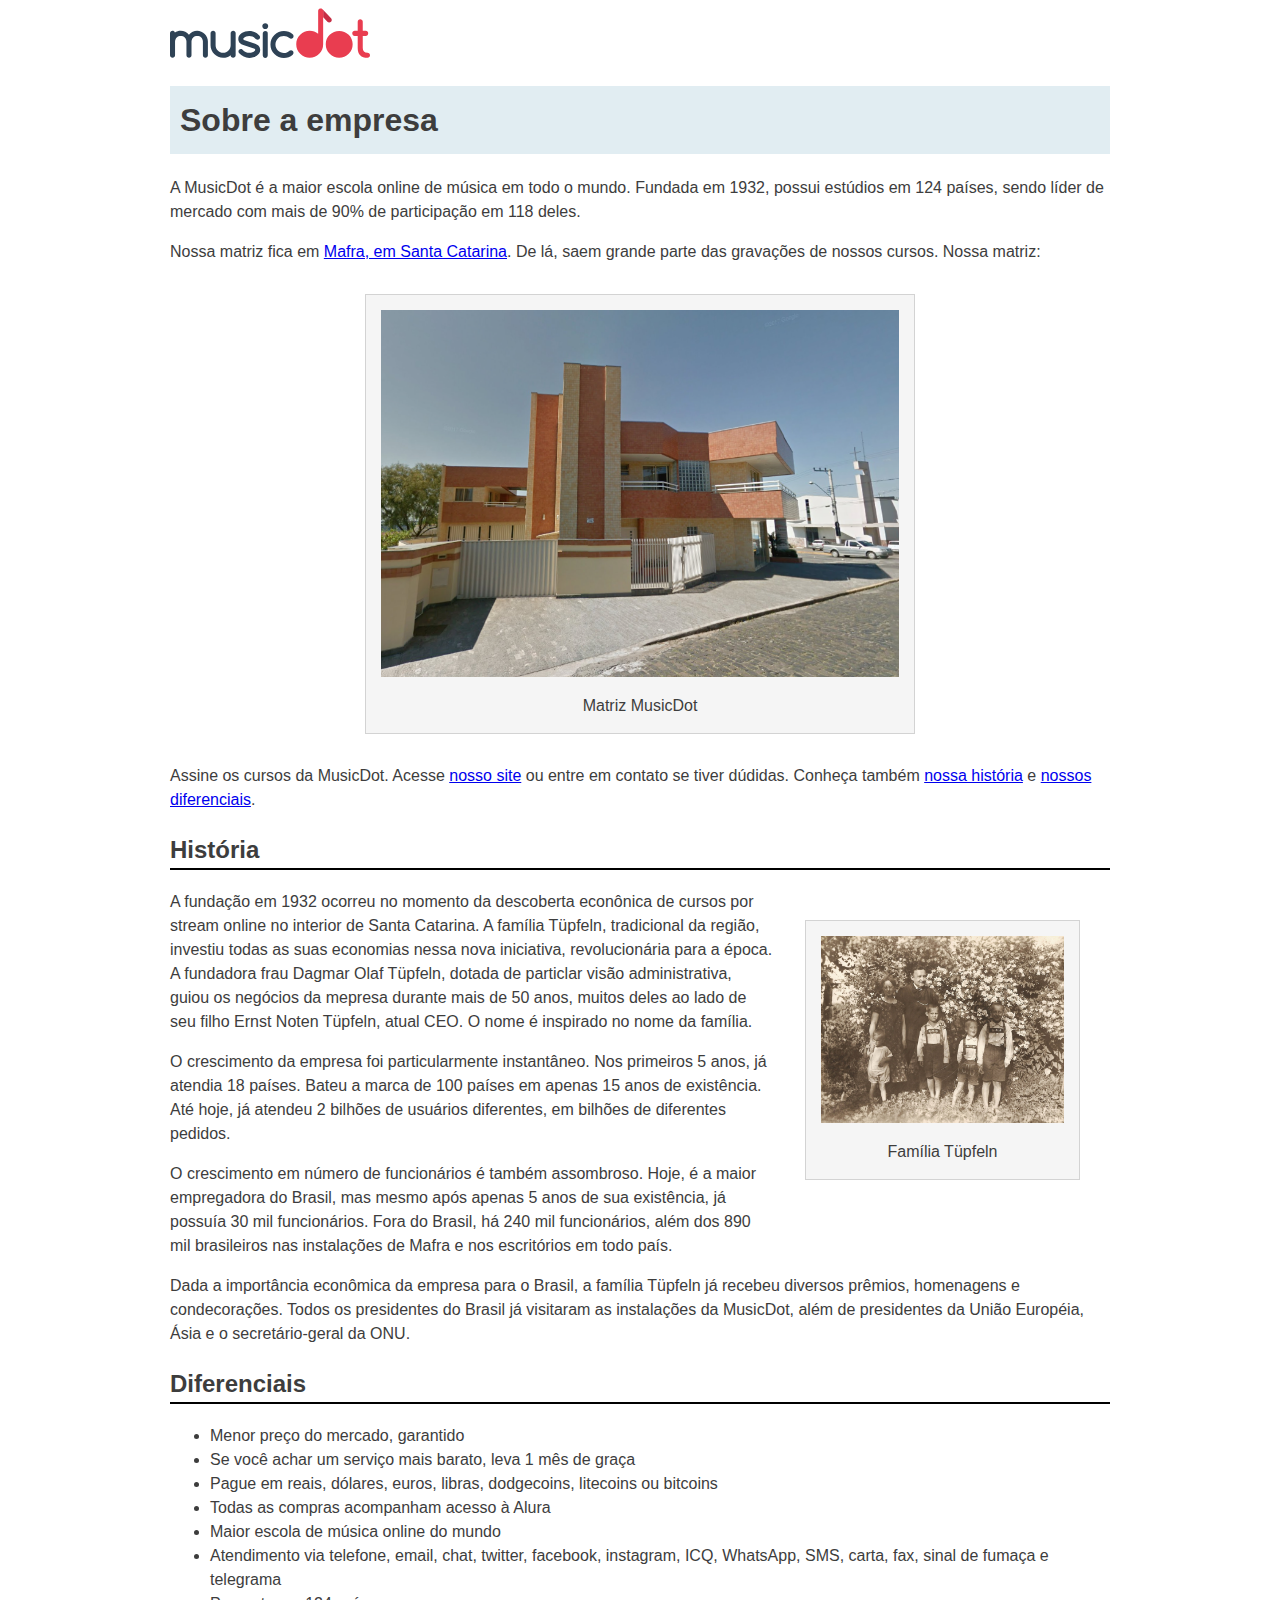
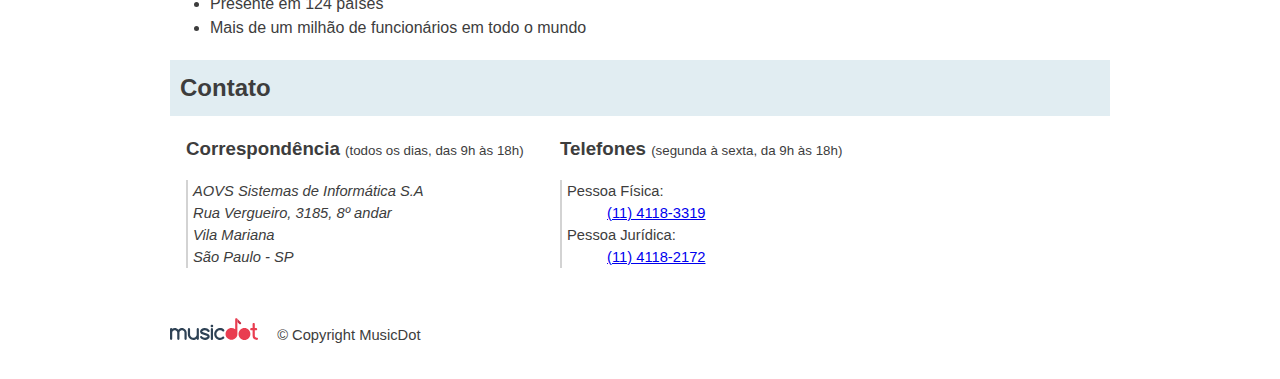
<file: sobre.html>
<!DOCTYPE html>
<html lang pt-br>
    <head>
        <meta charset="utf-8">
        <meta name="viewport" content="width=device-widht">
        <title>MusicDot | Sobre a empresa</title>
        <link href="img/favicon.ico" rel="icon">
        <link rel="stylesheet" href="css/sobre.css">
    </head>

    <body>
        <img src="img/logo.svg" alt="MusicDot">

        <h1 class="titulo">Sobre a empresa</h1>
        <p>
            A MusicDot é a maior escola online de música em todo o mundo. Fundada em 1932, possui estúdios em 
            124 países, sendo líder de mercado com mais de 90% de participação em 118 deles.
        </p>

        <p>
            Nossa matriz fica em <a href="http://maps.google.com.br/?
            q=190,GabrielDequech,Mafra,SC" target="_blank">Mafra, em Santa Catarina</a>. De lá, saem grande parte das gravações de 
            nossos cursos. Nossa matriz:
        </p>

        <figure class="matriz-musicdot">
            <img src="img/matriz-musicdot.png" alt="Matriz da musicdot">
                <figcaption>
                    Matriz MusicDot
                </figcaption>
            </img>
        </figure>

        <p>
            Assine os cursos da MusicDot. Acesse <a href="index.html">nosso site</a> ou entre em contato se tiver dúdidas. Conheça 
            também <a href="#historia">nossa história</a> e <a href="#diferenciais">nossos diferenciais</a>.
        </p>

        <h2 id="historia" class="subtitulo">História</h2>

        <figure class="familia-tupfeln">
            <img src="img/familia-tupfeln.jpg" alt="Foto da família tüpfeln">
                <figcaption>Família Tüpfeln</figcaption>
            </img>
        </figure>

        <p>
            A fundação em 1932 ocorreu no momento da descoberta econônica de cursos por stream online no 
            interior de Santa Catarina. A família Tüpfeln, tradicional da região, investiu todas as suas 
            economias nessa nova iniciativa, revolucionária para a época. A fundadora frau Dagmar Olaf 
            Tüpfeln, dotada de particlar visão administrativa, guiou os negócios da mepresa durante mais de 50 
            anos, muitos deles ao lado de seu filho Ernst Noten Tüpfeln, atual CEO. O nome é inspirado no nome 
            da família.
        </p>

        <p>
            O crescimento da empresa foi particularmente instantâneo. Nos primeiros 5 anos, já atendia 18 
            países. Bateu a marca de 100 países em apenas 15 anos de existência. Até hoje, já atendeu 2 
            bilhões de usuários diferentes, em bilhões de diferentes pedidos.
        </p>

        <p>
            O crescimento em número de funcionários é também assombroso. Hoje, é a maior empregadora do 
            Brasil, mas mesmo após apenas 5 anos de sua existência, já possuía 30 mil funcionários. Fora do 
            Brasil, há 240 mil funcionários, além dos 890 mil brasileiros nas instalações de Mafra e nos 
            escritórios em todo país.
        </p>

        <p>
            Dada a importância econômica da empresa para o Brasil, a família Tüpfeln já recebeu diversos 
            prêmios, homenagens e condecorações. Todos os presidentes do Brasil já visitaram as instalações da 
            MusicDot, além de presidentes da União Européia, Ásia e o secretário-geral da ONU.
        </p>

        <h2 id="diferenciais" class="subtitulo"> Diferenciais </h2>
        <ul>
            <li>Menor preço do mercado, garantido</li>
            <li>Se você achar um serviço mais barato, leva 1 mês de graça</li>
            <li>Pague em reais, dólares, euros, libras, dodgecoins, litecoins ou bitcoins</li>
            <li>Todas as compras acompanham acesso à Alura</li>
            <li>Maior escola de música online do mundo</li>
            <li>Atendimento via telefone, email, chat, twitter, facebook, instagram, ICQ, WhatsApp, 
                SMS, carta, fax, sinal de fumaça e telegrama</li>
            <li>Presente em 124 países</li>
            <li>Mais de um milhão de funcionários em todo o mundo</li>
        </ul>

        <h2 class="titulo"> Contato </h2>

        <div class="contato_secao">
            <h3 class="contato_subtitulo"> Correspondência </h3>
            <small>(todos os dias, das 9h às 18h)</small>

            <address class="contato_info">
                AOVS Sistemas de Informática S.A 
                <br>
                Rua Vergueiro, 3185, 8º andar 
                <br>
                Vila Mariana 
                <br>
                São Paulo - SP 
            </address>
        </div>

        <div id="contato" class="contato_secao contato_secao--telefone">    
            <h3 class="contato_subtitulo"> Telefones </h3>
            <small> (segunda à sexta, da 9h às 18h) </small>

            <dl class="contato_info">
                <div>
                    <dt class="contato_info-titulo"> Pessoa Física: </dt>
                    <dd class="contato_info-descricao"> <a href="tel://114118-3310">(11) 4118-3319 </a> </dd>
                </div>

                <div>
                    <dt class="contato_info-titulo"> Pessoa Jurídica: </dt>
                    <dd class="contato_info-descricao"> <a href="tel://114118-2172"> (11) 4118-2172 </a> </dd>
                </div>
            </dl>
        </div>

        <footer class="rodape">
            <img src="img/logo.svg" alt="Logo da musicdot" class="rodape_logo">
                <p class="rodape_copyright"> 
                    &copy; Copyright MusicDot
                </p>
        </footer>

    </body>
</html>
</file>
<file: css/sobre.css>
body {    
    width: 80%;
    max-width: 940px;
    margin-right: auto;
    margin-left: auto;
    font-size: 16px;
    line-height: 1.5;
    font-family: "Helvetica", "Lucida Grande", sans-serif;
    color: #3d3d3d;
}

.titulo {
    padding: 10px;
    background-color: #e1edf2;
}

.subtitulo {
    border-bottom: 2px solid black;
}

figure {
    max-width: 100%;
    box-sizing: border-box;
    margin: 30px;
    padding: 15px;
    text-align: center;
    background-color: #f5f5f5;
    border: 1px solid #d3d3d3;
}

figcaption {
    margin-top: 10px;
}

.matriz-musicdot {
    width: 550px;
    margin-left: auto;
    margin-right: auto;
}

.familia-tupfeln {
    width: 275px;
    float: right;
}

figure img {
    width: 100%;
}

.contato_subtitulo {
    display: inline;
}

.contato_secao {
    display: inline-block;
    vertical-align: top;
    margin-left: 16px;
}

.contato_secao--telefone {
    margin-left: 32px;
}

.contato_info {
    margin: 16px 0 24px;
    padding-left: 32px;
}

.contato_info-titulo,
.contato_info-descrição {
    display: inline;
}

.contato_info-descrição {
    margin-left: 10px;
}

.rodape {
    padding: 1.75em 0;
    font-size: 1.1rem;
}

.rodape_logo {
    width: 6em;
}

.rodape_copyright {
    display: inline;
    margin-left: 1em;
}

@media (max-width: 850px) {
    .contato_secao {
        display: block;
        margin-left: 1em;
    }
}

@media (max-width: 622px) {
    .familia-tupfeln {
        float: none;
        margin: 0 auto;
    }
}

@media (max-width: 446px) {
    .contato_subtitulo {
        display: block;
        margin-bottom: 0;
    }
}

.contato_info {
    padding-left: 5px;
    font-size: .92em;
    border-left: 2px solid lightgray;
}

.rodape {
    font-size: .92em;
}

@media (max-width: 342px) {
    .contato_info-descrição {
        display: block;
        margin-left: 1em;
    }
}
</file>
